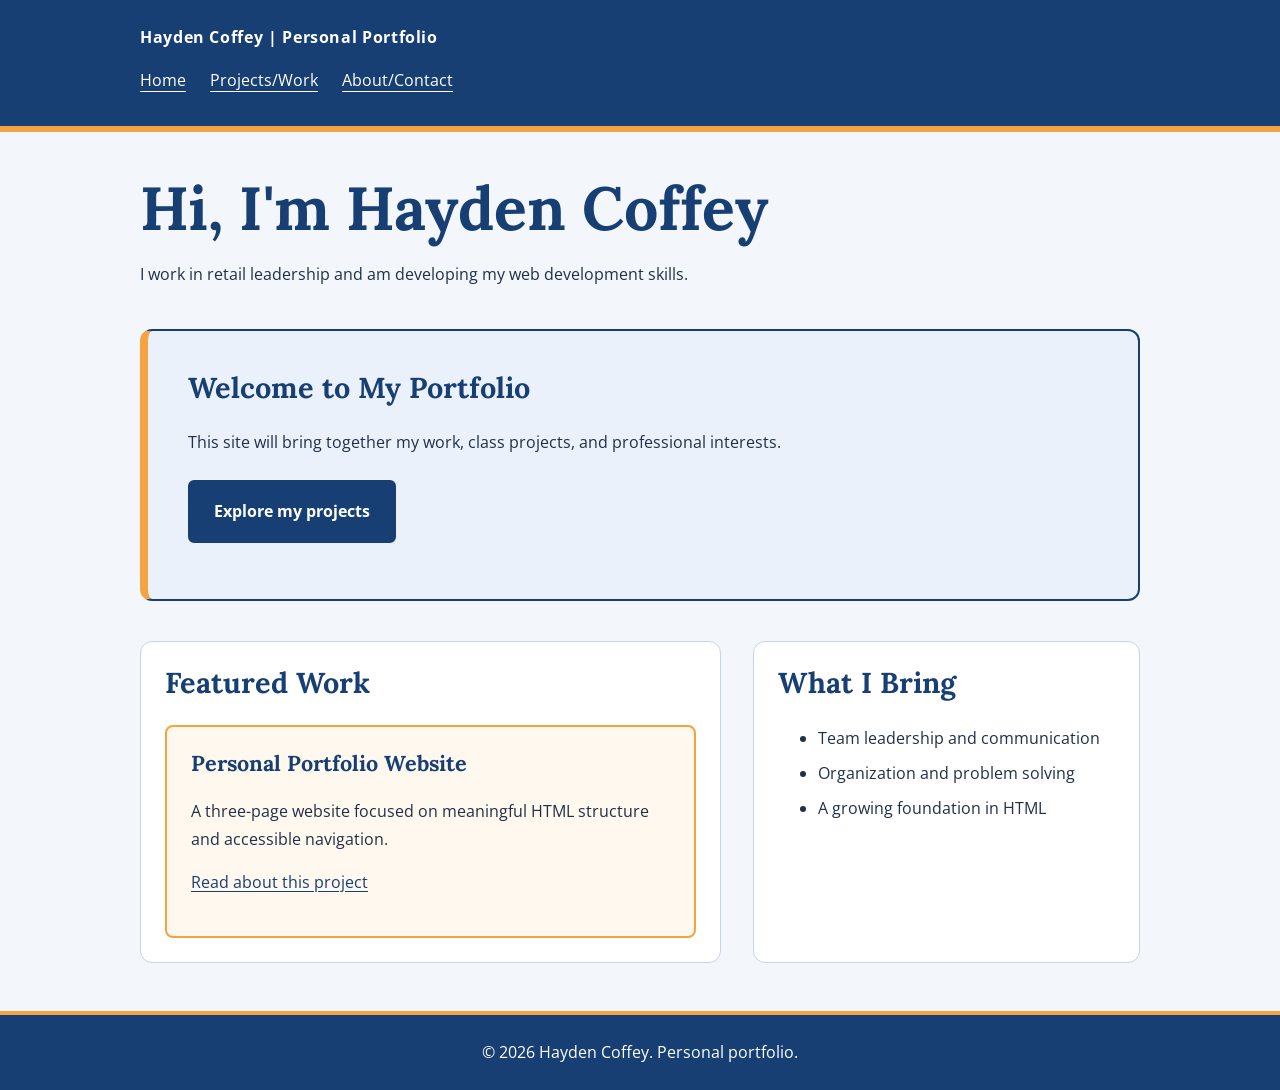
<file: index.html>
<!DOCTYPE html>
<html lang="en">
<head>
  <meta charset="UTF-8">
  <meta name="viewport" content="width=device-width, initial-scale=1.0">
  <meta name="description" content="Hayden Coffey's portfolio of leadership experience and web development projects.">
  <title>Home | Hayden Coffey</title>
  <link rel="stylesheet" href="styles.css">
</head>
<body>
  <header>
    <p>Hayden Coffey | Personal Portfolio</p>
    <nav aria-label="Main navigation">
      <ul>
        <li><a href="index.html">Home</a></li>
        <li><a href="projects.html">Projects/Work</a></li>
        <li><a href="about.html">About/Contact</a></li>
      </ul>
    </nav>
  </header>
  <main>
    <h1>Hi, I'm Hayden Coffey</h1>
    <p>I work in retail leadership and am developing my web development skills.</p>
    <section id="welcome" aria-labelledby="welcome-heading">
      <h2 id="welcome-heading">Welcome to My Portfolio</h2>
      <p>This site will bring together my work, class projects, and professional interests.</p>
      <p><a class="button" href="projects.html">Explore my projects</a></p>
    </section>
    <div class="content-grid">
      <section aria-labelledby="featured-heading">
        <h2 id="featured-heading">Featured Work</h2>
        <article class="project-card">
          <h3>Personal Portfolio Website</h3>
          <p>A three-page website focused on meaningful HTML structure and accessible navigation.</p>
          <p><a href="projects.html#portfolio-project">Read about this project</a></p>
        </article>
      </section>
      <section aria-labelledby="strengths-heading">
        <h2 id="strengths-heading">What I Bring</h2>
        <ul>
          <li>Team leadership and communication</li>
          <li>Organization and problem solving</li>
          <li>A growing foundation in HTML</li>
        </ul>
      </section>
    </div>
  </main>
  <footer>
    <p>&copy; 2026 Hayden Coffey. Personal portfolio.</p>
  </footer>
</body>
</html>
</file>
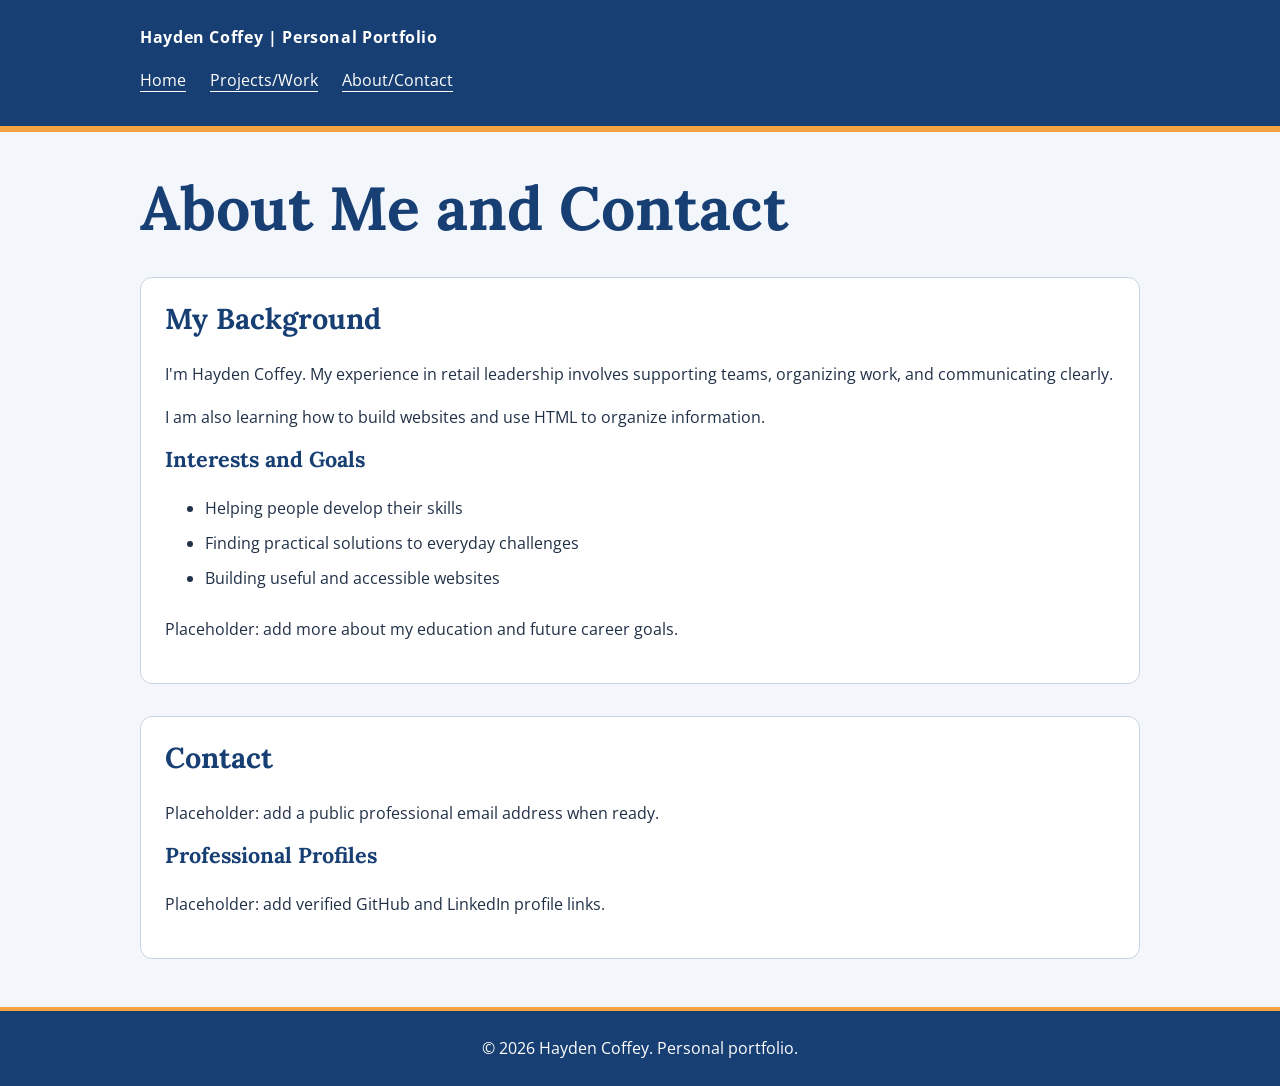
<file: about.html>
<!DOCTYPE html>
<html lang="en">
<head>
  <meta charset="UTF-8">
  <meta name="viewport" content="width=device-width, initial-scale=1.0">
  <meta name="description" content="Learn about Hayden Coffey's background, interests, and future contact information.">
  <title>About/Contact | Hayden Coffey</title>
  <link rel="stylesheet" href="styles.css">
</head>
<body>
  <header>
    <p>Hayden Coffey | Personal Portfolio</p>
    <nav aria-label="Main navigation">
      <ul>
        <li><a href="index.html">Home</a></li>
        <li><a href="projects.html">Projects/Work</a></li>
        <li><a href="about.html">About/Contact</a></li>
      </ul>
    </nav>
  </header>
  <main>
    <h1>About Me and Contact</h1>
    <section aria-labelledby="background-heading">
      <h2 id="background-heading">My Background</h2>
      <p>I'm Hayden Coffey. My experience in retail leadership involves supporting teams, organizing work, and communicating clearly.</p>
      <p>I am also learning how to build websites and use HTML to organize information.</p>
      <h3>Interests and Goals</h3>
      <ul>
        <li>Helping people develop their skills</li>
        <li>Finding practical solutions to everyday challenges</li>
        <li>Building useful and accessible websites</li>
      </ul>
      <p>Placeholder: add more about my education and future career goals.</p>
    </section>
    <section aria-labelledby="contact-heading">
      <h2 id="contact-heading">Contact</h2>
      <p>Placeholder: add a public professional email address when ready.</p>
      <h3>Professional Profiles</h3>
      <p>Placeholder: add verified GitHub and LinkedIn profile links.</p>
    </section>
  </main>
  <footer>
    <p>&copy; 2026 Hayden Coffey. Personal portfolio.</p>
  </footer>
</body>
</html>
</file>
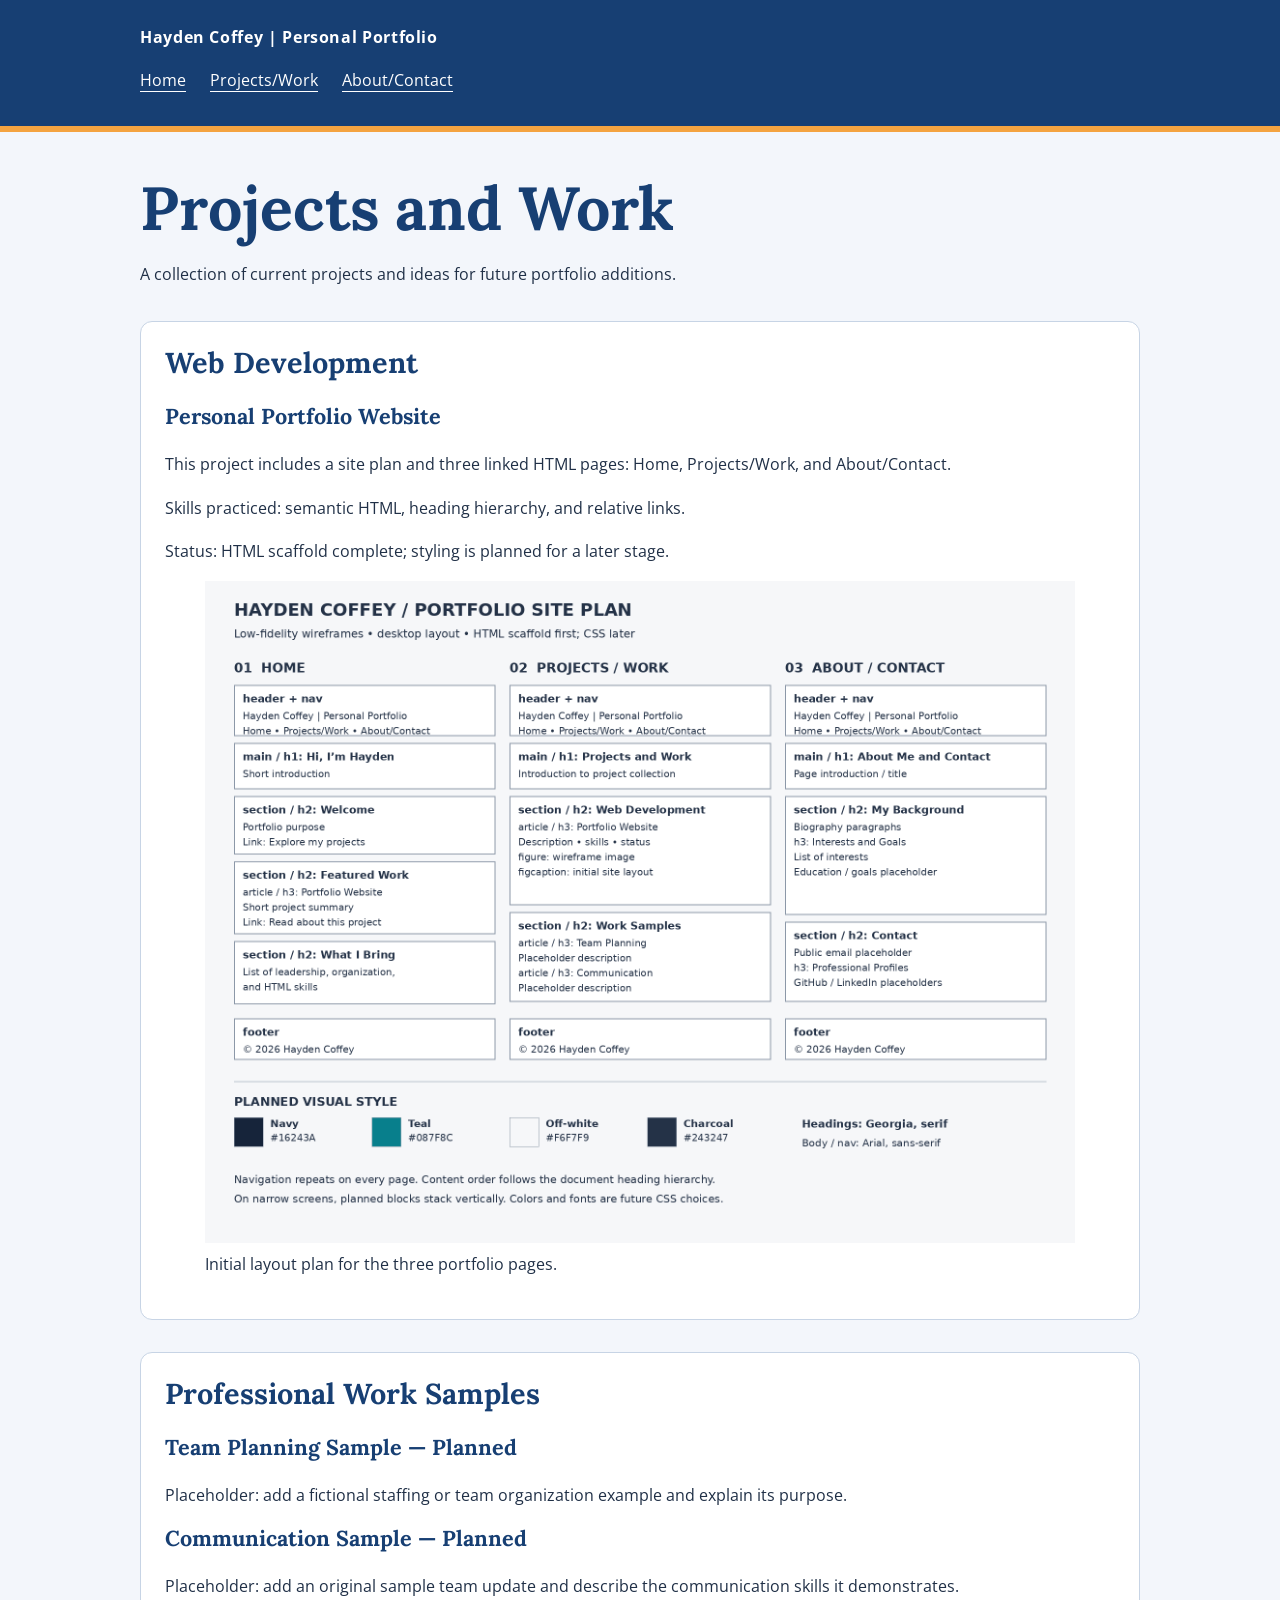
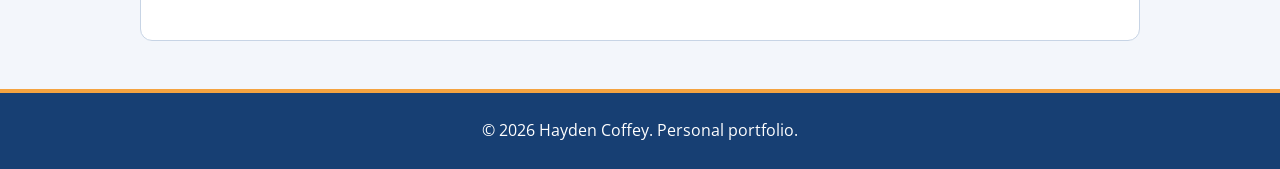
<file: projects.html>
<!DOCTYPE html>
<html lang="en">
<head>
  <meta charset="UTF-8">
  <meta name="viewport" content="width=device-width, initial-scale=1.0">
  <meta name="description" content="Projects and work samples from Hayden Coffey.">
  <title>Projects/Work | Hayden Coffey</title>
 <title>Projects/Work | Hayden Coffey</title>
  <link rel="stylesheet" href="styles.css">
</head>
<body>
  <header>
    <p>Hayden Coffey | Personal Portfolio</p>
    <nav aria-label="Main navigation">
      <ul>
        <li><a href="index.html">Home</a></li>
        <li><a href="projects.html">Projects/Work</a></li>
        <li><a href="about.html">About/Contact</a></li>
      </ul>
    </nav>
  </header>
  <main>
    <h1>Projects and Work</h1>
    <p>A collection of current projects and ideas for future portfolio additions.</p>
    <section aria-labelledby="web-heading">
      <h2 id="web-heading">Web Development</h2>
      <article id="portfolio-project">
        <h3>Personal Portfolio Website</h3>
        <p>This project includes a site plan and three linked HTML pages: Home, Projects/Work, and About/Contact.</p>
        <p>Skills practiced: semantic HTML, heading hierarchy, and relative links.</p>
        <p>Status: HTML scaffold complete; styling is planned for a later stage.</p>
        <figure>
          <img src="assets/wireframe.png" alt="Three-page portfolio wireframe showing shared navigation, Home introduction and featured work, Projects articles, and About biography and contact sections." width="1000">
          <figcaption>Initial layout plan for the three portfolio pages.</figcaption>
        </figure>
      </article>
    </section>
    <section aria-labelledby="work-heading">
      <h2 id="work-heading">Professional Work Samples</h2>
      <article>
        <h3>Team Planning Sample — Planned</h3>
        <p>Placeholder: add a fictional staffing or team organization example and explain its purpose.</p>
      </article>
      <article>
        <h3>Communication Sample — Planned</h3>
        <p>Placeholder: add an original sample team update and describe the communication skills it demonstrates.</p>
      </article>
    </section>
  </main>
  <footer>
    <p>&copy; 2026 Hayden Coffey. Personal portfolio.</p>
  </footer>
</body>
</html>
</file>
<file: styles.css>
@import url('https://fonts.googleapis.com/css2?family=Lora:wght@400;700&family=Open+Sans:wght@400;700&display=swap');/* Complementary blue and orange palette, with light neutral backgrounds. */
:root {
  --blue: #173f73;
  --orange: #f4a340;
  --ink: #203047;
  --paper: #f3f6fb;
}

* {
  box-sizing: border-box;
}

/* Type selectors set the overall appearance. */
body {
  margin: 0;
  background: var(--paper);
  color: var(--ink);
  font-family: 'Open Sans', sans-serif;
  line-height: 1.7;
}

header {
  margin: 0 0 2.5rem;
  padding: 1.5rem max(1.25rem, calc((100% - 1000px) / 2));
  border-bottom: 6px solid var(--orange);
  background: var(--blue);
  color: white;
}

header > p {
  margin: 0 0 0.75rem;
  font-weight: bold;
  letter-spacing: 0.04em;
}

nav ul {
  display: flex;
  flex-wrap: wrap;
  gap: 0.5rem 1.5rem;
  margin: 0;
  padding: 0;
  list-style: none;
}

nav a {
  color: white;
  text-underline-offset: 0.3em;
}

nav a:hover {
  color: var(--orange);
}

main {
  width: min(100% - 2.5rem, 1000px);
  margin: 0 auto 3rem;
}

h1, h2, h3 {
  color: var(--blue);
  font-family: 'Lora', serif;
  line-height: 1.2;
}

h1 {
  margin: 0 0 1rem;
  font-size: clamp(2.2rem, 6vw, 3.8rem);
}

h2 {
  margin-top: 0;
  font-size: 1.8rem;
}

h3 {
  margin-top: 0;
  font-size: 1.35rem;
}

p {
  margin: 0 0 1rem;
}

a {
  color: var(--blue);
  text-underline-offset: 0.2em;
}

a:hover {
  text-decoration-thickness: 3px;
}

a:focus-visible {
  outline: 3px solid var(--orange);
  outline-offset: 5px;
}

/* Box model example 1: each content section has deliberate outer spacing,
   inner spacing, and a visible border. */
section {
  margin: 2rem 0;
  padding: clamp(1.25rem, 4vw, 2rem);
  border: 1px solid #c7d4e5;
  border-radius: 12px;
  background: white;
}

/* ID selector; box model example 2: the welcome panel is highlighted. */
#welcome {
  margin: 2.5rem 0;
  padding: clamp(1.5rem, 4vw, 2.5rem);
  border: 2px solid var(--blue);
  border-left: 8px solid var(--orange);
  background: #eaf1fb;
}

/* Class selector; box model example 3: the project card is inset. */
.project-card {
  margin: 1.25rem 0 0;
  padding: 1.5rem;
  border: 2px solid var(--orange);
  border-radius: 8px;
  background: #fff8ee;
}

.button {
  display: inline-block;
  margin: 0.5rem 0 0;
  padding: 0.65rem 1.1rem;
  border: 2px solid var(--blue);
  border-radius: 6px;
  background: var(--blue);
  color: white;
  font-weight: bold;
  text-decoration: none;
}

.button:hover {
  background: var(--orange);
  color: var(--ink);
}

li {
  padding-bottom: 0.25rem;
}

footer {
  margin: 3rem 0 0;
  padding: 1.5rem 1.25rem;
  border-top: 4px solid var(--orange);
  background: var(--blue);
  color: white;
  text-align: center;
}

footer p {
  margin: 0;
}

/* Mobile first: content and navigation stack on narrow screens. */
body {
  overflow-wrap: anywhere;
}

.content-grid {
  display: grid;
  grid-template-columns: minmax(0, 1fr);
  gap: 1.5rem;
}

.content-grid > section {
  min-width: 0;
  margin: 0;
}

nav ul {
  flex-direction: column;
}

img {
  max-width: 100%;
  height: auto;
}

/* At 700px, cards become two columns and navigation becomes a row. */
@media (min-width: 700px) {
  .content-grid {
    grid-template-columns: repeat(2, minmax(0, 1fr));
  }

  nav ul {
    flex-direction: row;
  }
}

/* Wide screens give the featured project more space than the skills panel. */
@media (min-width: 1000px) {
  .content-grid {
    grid-template-columns: minmax(0, 3fr) minmax(0, 2fr);
    gap: 2rem;
  }
}/* Consistent spacing in multiples of 8px */
header {
  padding: 24px max(16px, calc((100% - 1000px) / 2));
}

header > p {
  margin-bottom: 16px;
}

main {
  width: min(calc(100% - 32px), 1000px);
}

section {
  padding: 24px;
}

.project-card {
  margin-top: 24px;
}

.button {
  padding: 16px 24px;
}

li {
  padding-bottom: 8px;
}

footer {
  padding: 24px 16px;
}
</file>
